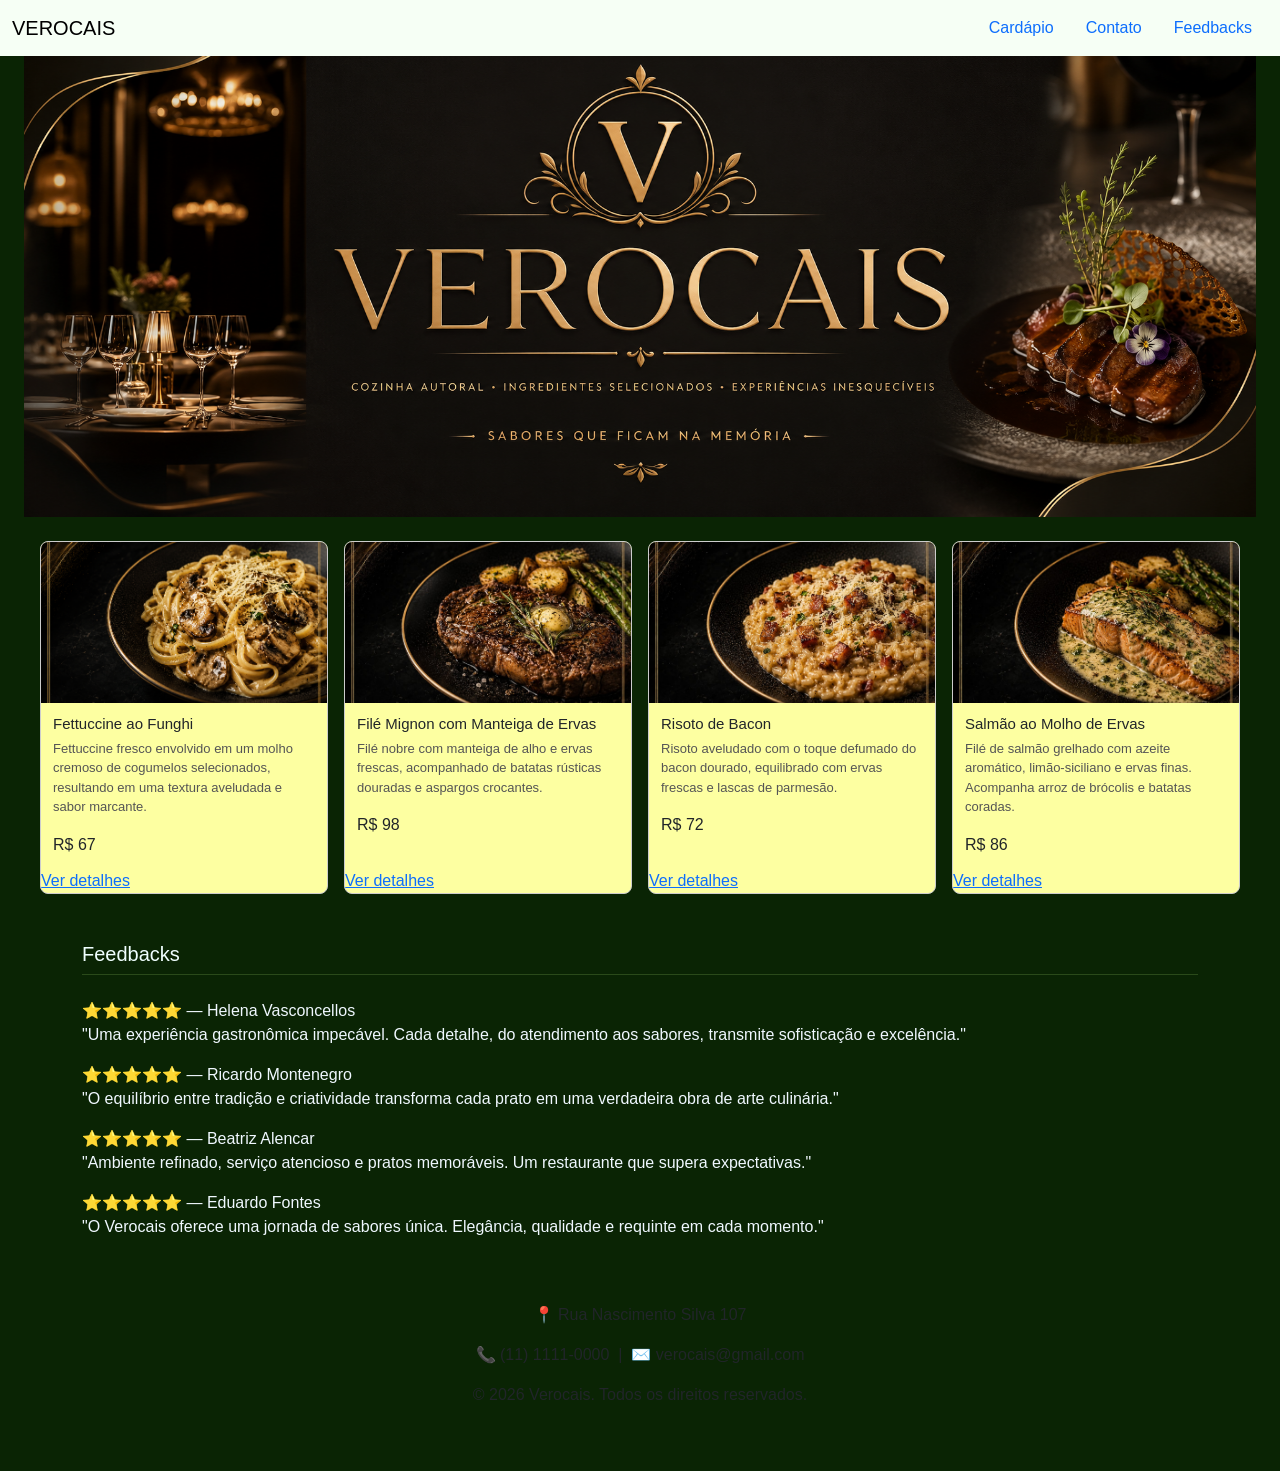
<file: site-bootstrap/index.html>
<!DOCTYPE html>
<html lang="pt-BR">
<head>
  <meta charset="UTF-8" />
  <meta name="viewport" content="width=device-width, initial-scale=1.0" />
  <title>VEROCAIS</title>
  <link rel="stylesheet" href="https://cdn.jsdelivr.net/npm/bootstrap@5.3.8/dist/css/bootstrap.min.css">
  <link rel="stylesheet" href="style.css">
</head>
<body>

 
  <nav id="cabecalho" class="navbar fixed-top">
    <div class="container-fluid">
      <a class="navbar-brand" href="index.html">VEROCAIS</a>
      <ul class="nav">
        <li class="nav-item"><a class="nav-link active" href="cardapio.html">Cardápio</a></li>
        <li class="nav-item"><a class="nav-link" href="#contato">Contato</a></li>
        <li class="nav-item"><a class="nav-link" href="#feedbacks">Feedbacks</a></li>
      </ul>
    </div>
  </nav>

  
  <div class="hero-banner">
    <picture>
      <source media="(max-width: 480px)" srcset="img/pca.jpeg" />
      <source media="(max-width: 860px)" srcset="img/dsa.jpeg" />
      <img src="img/vero.png" alt="Verocais — Sabores que ficam na memória" />
    </picture>
  </div>

  
  <div class="container-fluid px-3 py-4">
    <div class="row g-3">

      <div class="col-12 col-sm-6 col-lg-3">
        <div class="card h-100">
          <div class="card-thumb">
            <img src="img/macarrao.png" alt="Fettuccine ao Funghi" />
          </div>
          <div class="card-body">
            <h2>Fettuccine ao Funghi</h2>
            <p>Fettuccine fresco envolvido em um molho cremoso de cogumelos selecionados, resultando em uma textura aveludada e sabor marcante.</p>
            <span class="preco">R$ 67</span>
          </div>
          <a href="selecionado.html" class="card-footer-link">Ver detalhes</a>
        </div>
      </div>

      <div class="col-12 col-sm-6 col-lg-3">
        <div class="card h-100">
          <div class="card-thumb">
            <img src="img/carne.jpg" alt="Filé Mignon com Manteiga de Ervas" />
          </div>
          <div class="card-body">
            <h2>Filé Mignon com Manteiga de Ervas</h2>
            <p>Filé nobre com manteiga de alho e ervas frescas, acompanhado de batatas rústicas douradas e aspargos crocantes.</p>
            <span class="preco">R$ 98</span>
          </div>
          <a href="cardapio.html" class="card-footer-link">Ver detalhes</a>
        </div>
      </div>

      <div class="col-12 col-sm-6 col-lg-3">
        <div class="card h-100">
          <div class="card-thumb">
            <img src="img/risotobacon.jpg" alt="Risoto de Bacon" />
          </div>
          <div class="card-body">
            <h2>Risoto de Bacon</h2>
            <p>Risoto aveludado com o toque defumado do bacon dourado, equilibrado com ervas frescas e lascas de parmesão.</p>
            <span class="preco">R$ 72</span>
          </div>
          <a href="cardapio.html" class="card-footer-link">Ver detalhes</a>
        </div>
      </div>

      <div class="col-12 col-sm-6 col-lg-3">
        <div class="card h-100">
          <div class="card-thumb">
            <img src="img/salmao.jpg" alt="Salmão ao Molho de Ervas" />
          </div>
          <div class="card-body">
            <h2>Salmão ao Molho de Ervas</h2>
            <p>Filé de salmão grelhado com azeite aromático, limão-siciliano e ervas finas. Acompanha arroz de brócolis e batatas coradas.</p>
            <span class="preco">R$ 86</span>
          </div>
          <a href="cardapio.html" class="card-footer-link">Ver detalhes</a>
        </div>
      </div>

    </div>
  </div>


  <div id="feedbacks" class="container py-4">
    <h1>Feedbacks</h1>
    <p>⭐⭐⭐⭐⭐ — Helena Vasconcellos<br>"Uma experiência gastronômica impecável. Cada detalhe, do atendimento aos sabores, transmite sofisticação e excelência."</p>
    <p>⭐⭐⭐⭐⭐ — Ricardo Montenegro<br>"O equilíbrio entre tradição e criatividade transforma cada prato em uma verdadeira obra de arte culinária."</p>
    <p>⭐⭐⭐⭐⭐ — Beatriz Alencar<br>"Ambiente refinado, serviço atencioso e pratos memoráveis. Um restaurante que supera expectativas."</p>
    <p>⭐⭐⭐⭐⭐ — Eduardo Fontes<br>"O Verocais oferece uma jornada de sabores única. Elegância, qualidade e requinte em cada momento."</p>
  </div>

 
  <footer id="contato" class="text-center py-4 px-3">
    <p>📍 Rua Nascimento Silva 107</p>
    <p>📞 (11) 1111-0000 &nbsp;|&nbsp; ✉️ verocais@gmail.com</p>
    <p class="copy">© 2026 Verocais. Todos os direitos reservados.</p>
  </footer>

</body>
</html>
</file>
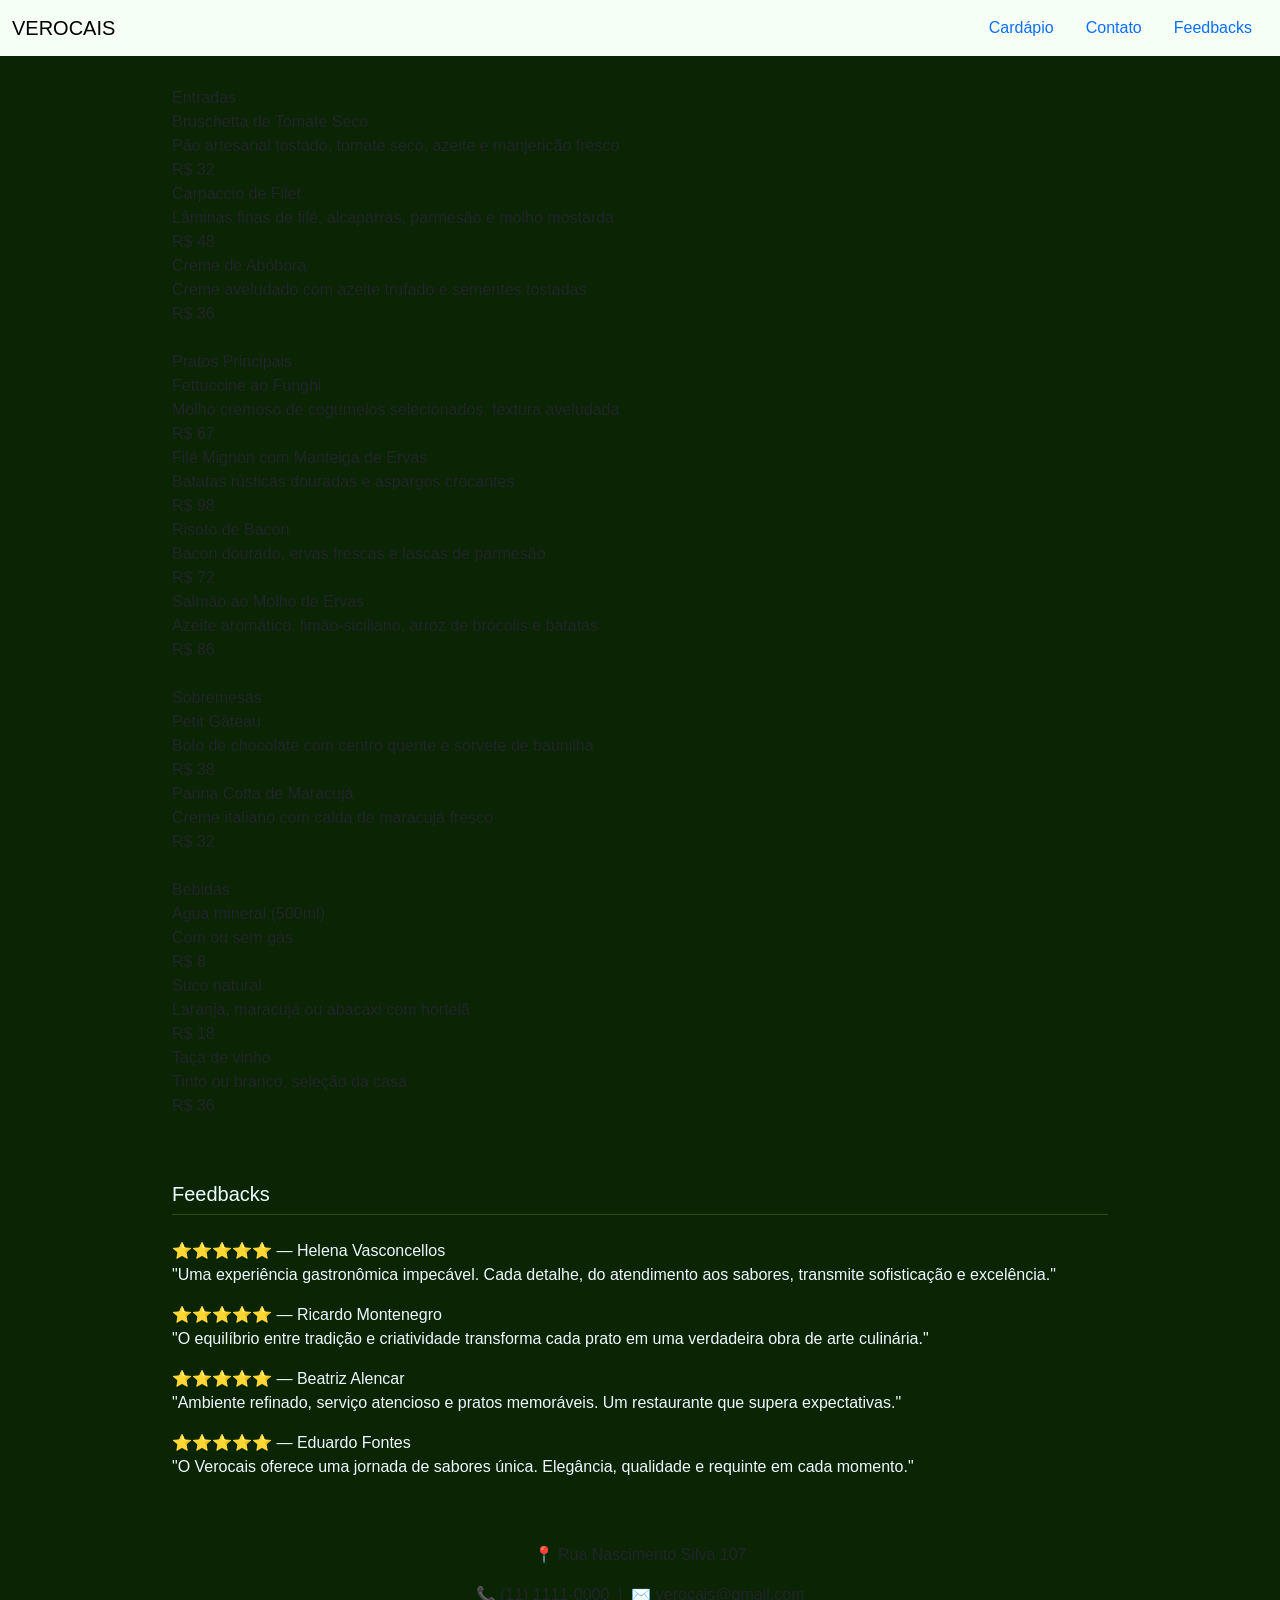
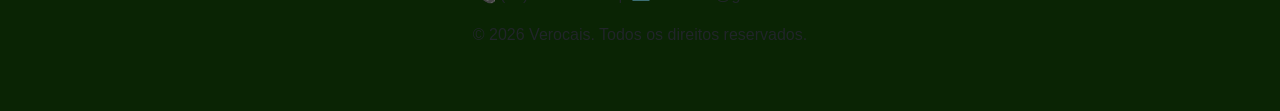
<file: site-bootstrap/cardapio.html>
<!DOCTYPE html>
<html lang="pt-BR">
<head>
  <meta charset="UTF-8" />
  <meta name="viewport" content="width=device-width, initial-scale=1.0" />
  <title>Cardápio — Verocais</title>
  <link rel="stylesheet" href="https://cdn.jsdelivr.net/npm/bootstrap@5.3.8/dist/css/bootstrap.min.css">
  <link rel="stylesheet" href="style.css">
  <style>
    html { scroll-behavior: smooth; }
  </style>
</head>
<body style="padding-top: 70px;">


  <nav id="cabecalho" class="navbar fixed-top">
    <div class="container-fluid">
      <a class="navbar-brand" href="index.html">VEROCAIS</a>
      <ul class="nav">
        <li class="nav-item"><a class="nav-link active" href="cardapio.html">Cardápio</a></li>
        <li class="nav-item"><a class="nav-link" href="#contato">Contato</a></li>
        <li class="nav-item"><a class="nav-link" href="#feedbacks">Feedbacks</a></li>
      </ul>
    </div>
  </nav>

  
  <div class="container py-3" style="max-width: 960px;">

    
    <div class="mb-4">
      <div class="secao-titulo">Entradas</div>
      <div class="item"><div class="item-info"><div class="item-nome">Bruschetta de Tomate Seco</div><div class="item-desc">Pão artesanal tostado, tomate seco, azeite e manjericão fresco</div></div><div class="item-preco">R$ 32</div></div>
      <div class="item"><div class="item-info"><div class="item-nome">Carpaccio de Filet</div><div class="item-desc">Lâminas finas de filé, alcaparras, parmesão e molho mostarda</div></div><div class="item-preco">R$ 48</div></div>
      <div class="item"><div class="item-info"><div class="item-nome">Creme de Abóbora</div><div class="item-desc">Creme aveludado com azeite trufado e sementes tostadas</div></div><div class="item-preco">R$ 36</div></div>
    </div>

   
    <div class="mb-4">
      <div class="secao-titulo">Pratos Principais</div>
      <div class="item"><div class="item-info"><div class="item-nome">Fettuccine ao Funghi</div><div class="item-desc">Molho cremoso de cogumelos selecionados, textura aveludada</div></div><div class="item-preco">R$ 67</div></div>
      <div class="item"><div class="item-info"><div class="item-nome">Filé Mignon com Manteiga de Ervas</div><div class="item-desc">Batatas rústicas douradas e aspargos crocantes</div></div><div class="item-preco">R$ 98</div></div>
      <div class="item"><div class="item-info"><div class="item-nome">Risoto de Bacon</div><div class="item-desc">Bacon dourado, ervas frescas e lascas de parmesão</div></div><div class="item-preco">R$ 72</div></div>
      <div class="item"><div class="item-info"><div class="item-nome">Salmão ao Molho de Ervas</div><div class="item-desc">Azeite aromático, limão-siciliano, arroz de brócolis e batatas</div></div><div class="item-preco">R$ 86</div></div>
    </div>

    
    <div class="mb-4">
      <div class="secao-titulo">Sobremesas</div>
      <div class="item"><div class="item-info"><div class="item-nome">Petit Gâteau</div><div class="item-desc">Bolo de chocolate com centro quente e sorvete de baunilha</div></div><div class="item-preco">R$ 38</div></div>
      <div class="item"><div class="item-info"><div class="item-nome">Panna Cotta de Maracujá</div><div class="item-desc">Creme italiano com calda de maracujá fresco</div></div><div class="item-preco">R$ 32</div></div>
    </div>

   
    <div class="mb-4">
      <div class="secao-titulo">Bebidas</div>
      <div class="item"><div class="item-info"><div class="item-nome">Água mineral (500ml)</div><div class="item-desc">Com ou sem gás</div></div><div class="item-preco">R$ 8</div></div>
      <div class="item"><div class="item-info"><div class="item-nome">Suco natural</div><div class="item-desc">Laranja, maracujá ou abacaxi com hortelã</div></div><div class="item-preco">R$ 18</div></div>
      <div class="item"><div class="item-info"><div class="item-nome">Taça de vinho</div><div class="item-desc">Tinto ou branco, seleção da casa</div></div><div class="item-preco">R$ 36</div></div>
    </div>

  </div>

  
  <div id="feedbacks" class="container py-4" style="max-width: 960px;">
    <h1>Feedbacks</h1>
    <p>⭐⭐⭐⭐⭐ — Helena Vasconcellos<br>"Uma experiência gastronômica impecável. Cada detalhe, do atendimento aos sabores, transmite sofisticação e excelência."</p>
    <p>⭐⭐⭐⭐⭐ — Ricardo Montenegro<br>"O equilíbrio entre tradição e criatividade transforma cada prato em uma verdadeira obra de arte culinária."</p>
    <p>⭐⭐⭐⭐⭐ — Beatriz Alencar<br>"Ambiente refinado, serviço atencioso e pratos memoráveis. Um restaurante que supera expectativas."</p>
    <p>⭐⭐⭐⭐⭐ — Eduardo Fontes<br>"O Verocais oferece uma jornada de sabores única. Elegância, qualidade e requinte em cada momento."</p>
  </div>

  
  <footer id="contato" class="text-center py-4 px-3">
    <p>📍 Rua Nascimento Silva 107</p>
    <p>📞 (11) 1111-0000 &nbsp;|&nbsp; ✉️ verocais@gmail.com</p>
    <p class="copy">© 2026 Verocais. Todos os direitos reservados.</p>
  </footer>

</body>
</html>
</file>
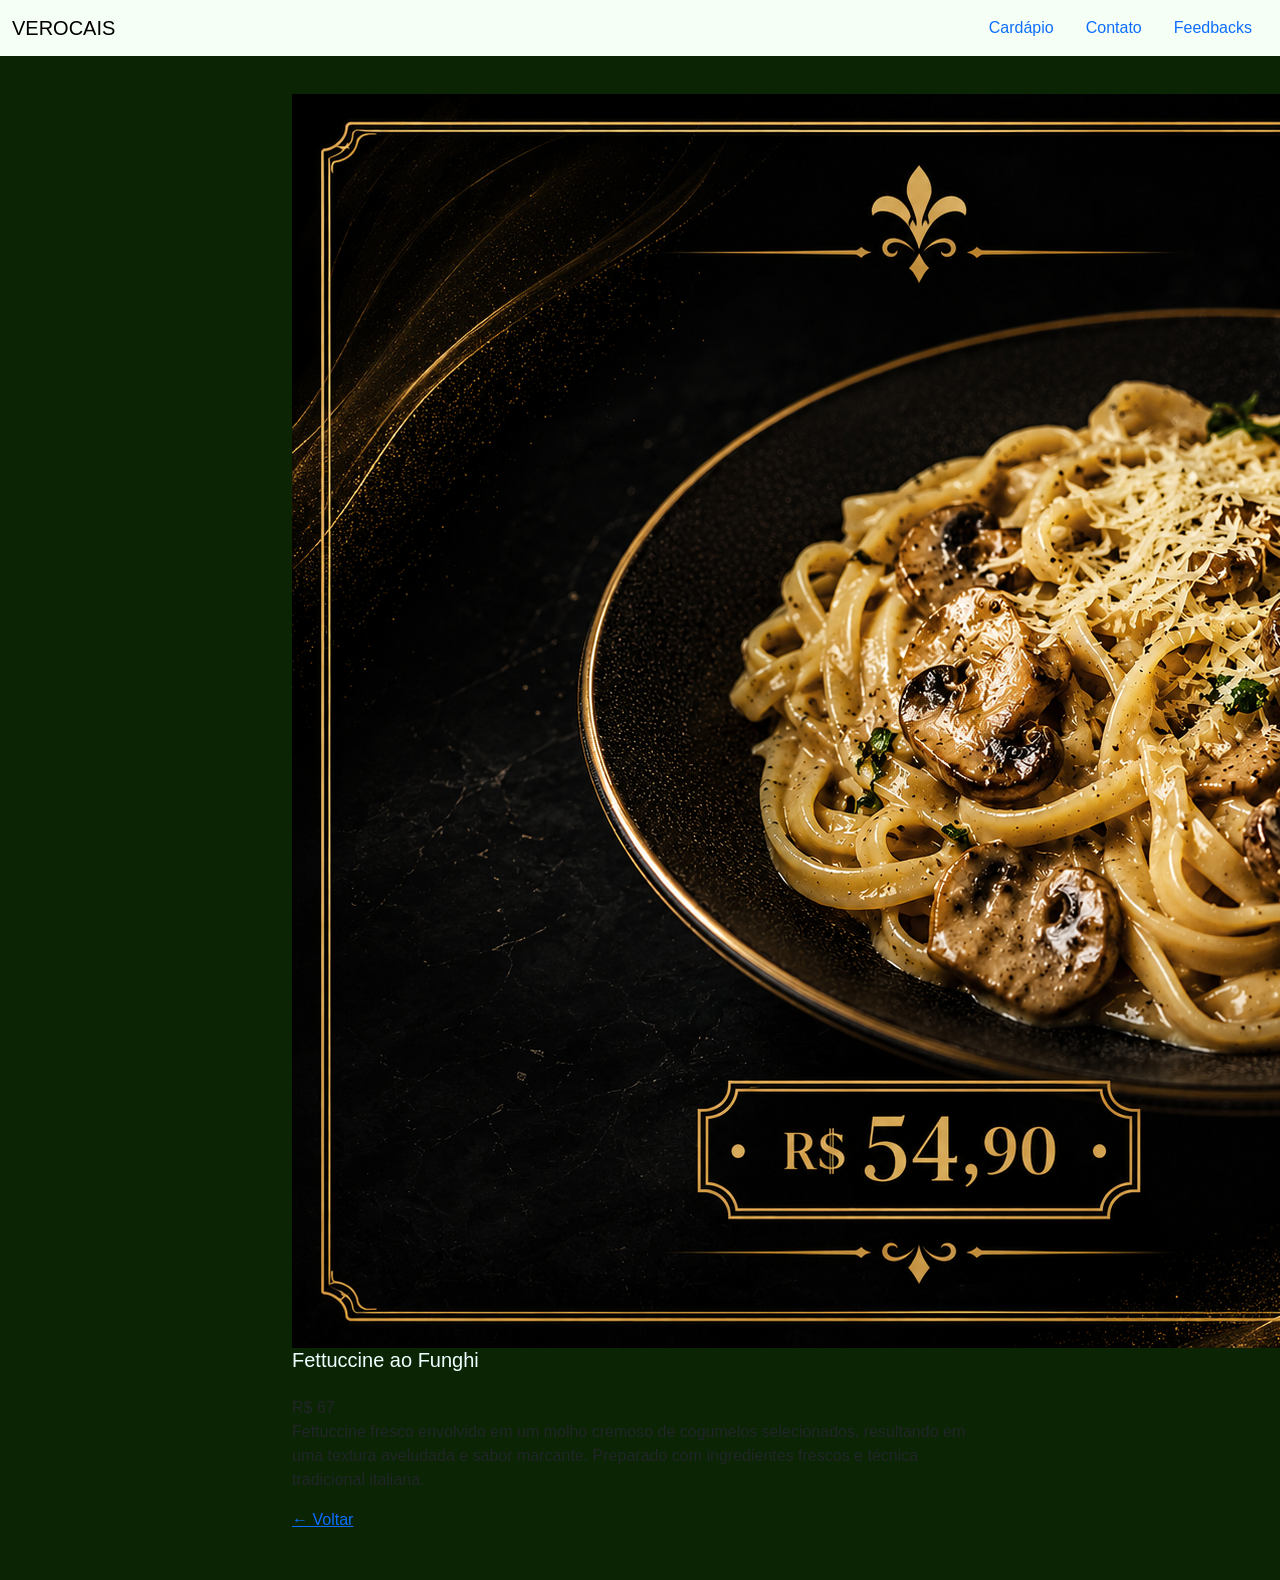
<file: site-bootstrap/selecionado.html>
<!DOCTYPE html>
<html lang="pt-BR">
<head>
  <meta charset="UTF-8" />
  <meta name="viewport" content="width=device-width, initial-scale=1.0" />
  <title>Fettuccine ao Funghi — Verocais</title>
  <link rel="stylesheet" href="https://cdn.jsdelivr.net/npm/bootstrap@5.3.8/dist/css/bootstrap.min.css">
  <link rel="stylesheet" href="style.css">
</head>
<body style="padding-top: 70px;">

  <nav id="cabecalho" class="navbar fixed-top">
    <div class="container-fluid">
      <a class="navbar-brand" href="index.html">VEROCAIS</a>
      <ul class="nav">
        <li class="nav-item"><a class="nav-link" href="cardapio.html">Cardápio</a></li>
        <li class="nav-item"><a class="nav-link" href="index.html#contato">Contato</a></li>
        <li class="nav-item"><a class="nav-link" href="index.html#feedbacks">Feedbacks</a></li>
      </ul>
    </div>
  </nav>


  <div class="container py-4" style="max-width: 720px;">
    <img class="detalhe-img" src="img/macarrao.png" alt="Fettuccine ao Funghi" />
    <h1 class="detalhe-nome">Fettuccine ao Funghi</h1>
    <div class="detalhe-preco">R$ 67</div>
    <p class="detalhe-desc">
      Fettuccine fresco envolvido em um molho cremoso de cogumelos selecionados,
      resultando em uma textura aveludada e sabor marcante. Preparado com ingredientes
      frescos e técnica tradicional italiana.
    </p>
    <a href="index.html" class="btn-voltar">← Voltar</a>
  </div>

</body>
</html>
</file>
<file: site-bootstrap/style.css>
#cabecalho{ background-color: rgb(246, 255, 245);
  

}
  * { box-sizing: border-box; margin: 0; padding: 0; }

    .hero-banner {
      width: 100%;
      display: flex;
      justify-content: center;
      align-items: center;
      overflow: hidden;
    }

    .hero-banner img {
      width: 100%;
      height: auto;
      display: block;
      object-fit: cover;
      object-position: center center;
    }

    @media (max-width: 860px) {
      .hero-banner img {
        height: 320px;
      }
    }

    @media (max-width: 480px) {
      .hero-banner img {
        height: 220px;
      }
    }


    

    body {
      font-family: sans-serif;
      padding: 24px;
      background: #0a2404;
    }

    h1 {
      margin-bottom: 24px;
      font-size: 20px;
      color: azure;
    }

   

    .grid {
      display: grid;
      gap: 16px;

    
      grid-template-columns: repeat(4, 1fr);
    }

    /* Tablet: 2 colunas */
    @media (max-width: 900px) {
      .grid {
        grid-template-columns: repeat(2, 1fr);
      }
    }

    /* Mobile: 1 coluna */
    @media (max-width: 540px) {
      .grid {
        grid-template-columns: 1fr;
      }
    }

   

    .card { 
      background: rgb(253, 255, 161);
      border: 1px solid #ccc;
      border-radius: 8px;
      overflow: hidden;
    }

    .card-thumb {
      background: #ddd;
      aspect-ratio: 16 / 9;
      overflow: hidden;   
    }

    .card-thumb img {
      width: 100%;
      height: 100%;
      object-fit: cover;  
      display: block;     
    }

    .card-body {
      padding: 12px;
    }

    .card-body h2 {
      font-size: 15px;
      margin-bottom: 6px;
    }

    .card-body p {
      font-size: 13px;
      color: #555;
    }

    .card-footer {
      border-top: 1px solid #ccc;
      padding: 8px 12px;
      font-size: 12px;
      color: #888;
    }
.grid {
  display: grid;
  gap: 16px;
  grid-template-columns: repeat(4, 1fr); 
}

@media (max-width: 900px) {
  .grid { grid-template-columns: repeat(2, 1fr); } 
}

@media (max-width: 540px) {
  .grid { grid-template-columns: 1fr; } 
}
.card-thumb {
  background: #ddd;
  aspect-ratio: 16 / 9;

  
  overflow: hidden;
}

.card-thumb image.png {
  width: 100%;
  height: 100%;
  object-fit: cover;  
  display: block;      
}

#feedbacks{
    color: aliceblue;
}

    #feedbacks h1 {
  border-bottom: 1px solid #2a4a1a;
  padding-bottom: 0.5rem;
  margin-bottom: 1.5rem;
}
</file>
